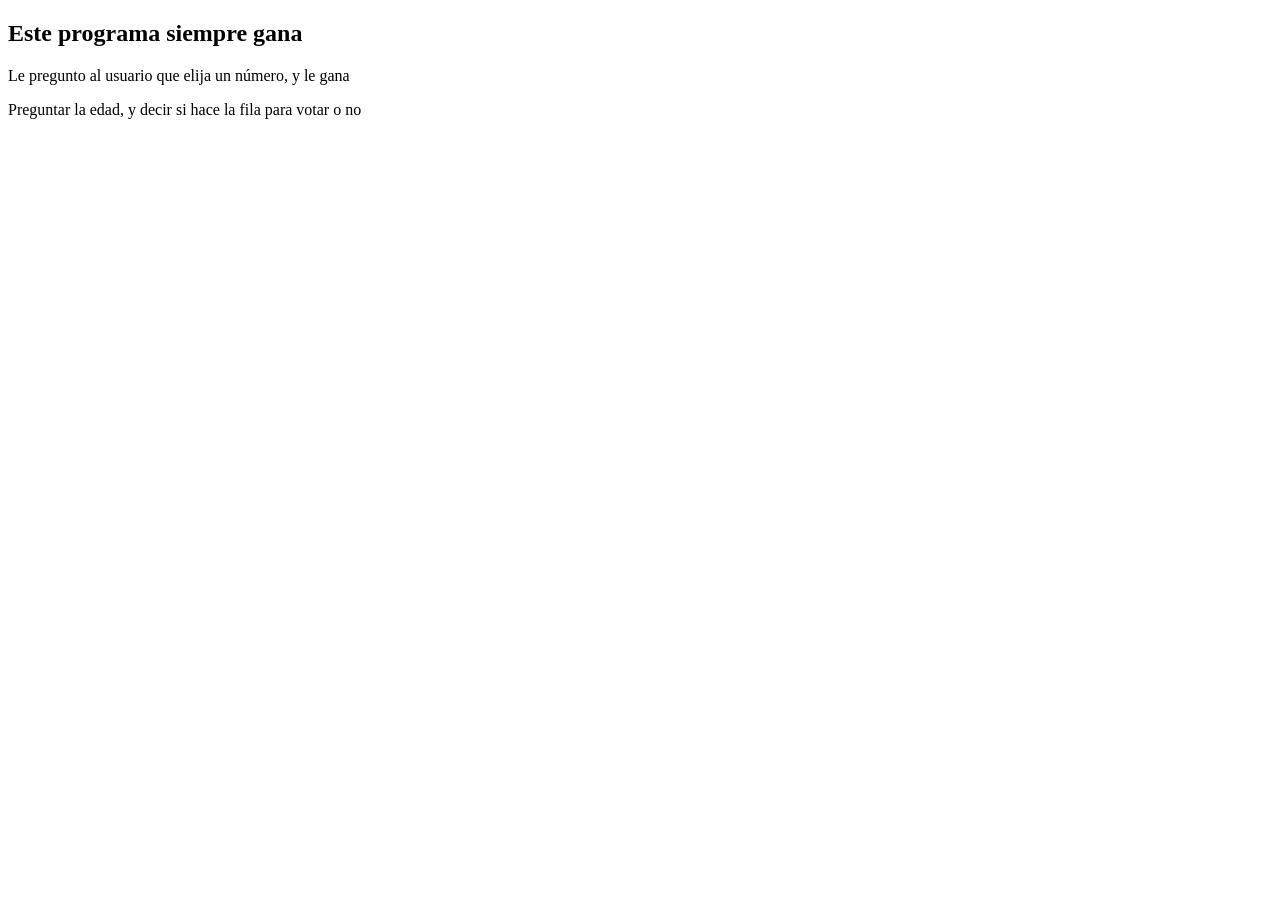
<file: preguntador/index.html>
<!DOCTYPE html>
<html lang="en">

<head>
  <meta charset="UTF-8">
  <meta name="viewport" content="width=device-width, initial-scale=1.0">
  <title>Preguntador</title>
</head>

<body>
  <h2>Este programa siempre gana</h2>
  <p>Le pregunto al usuario que elija un número, y le gana</p>
  <p>
    Preguntar la edad, y decir si hace la fila para votar o no
  </p>
  <script src="script.js"></script>
</body>

</html>
</file>
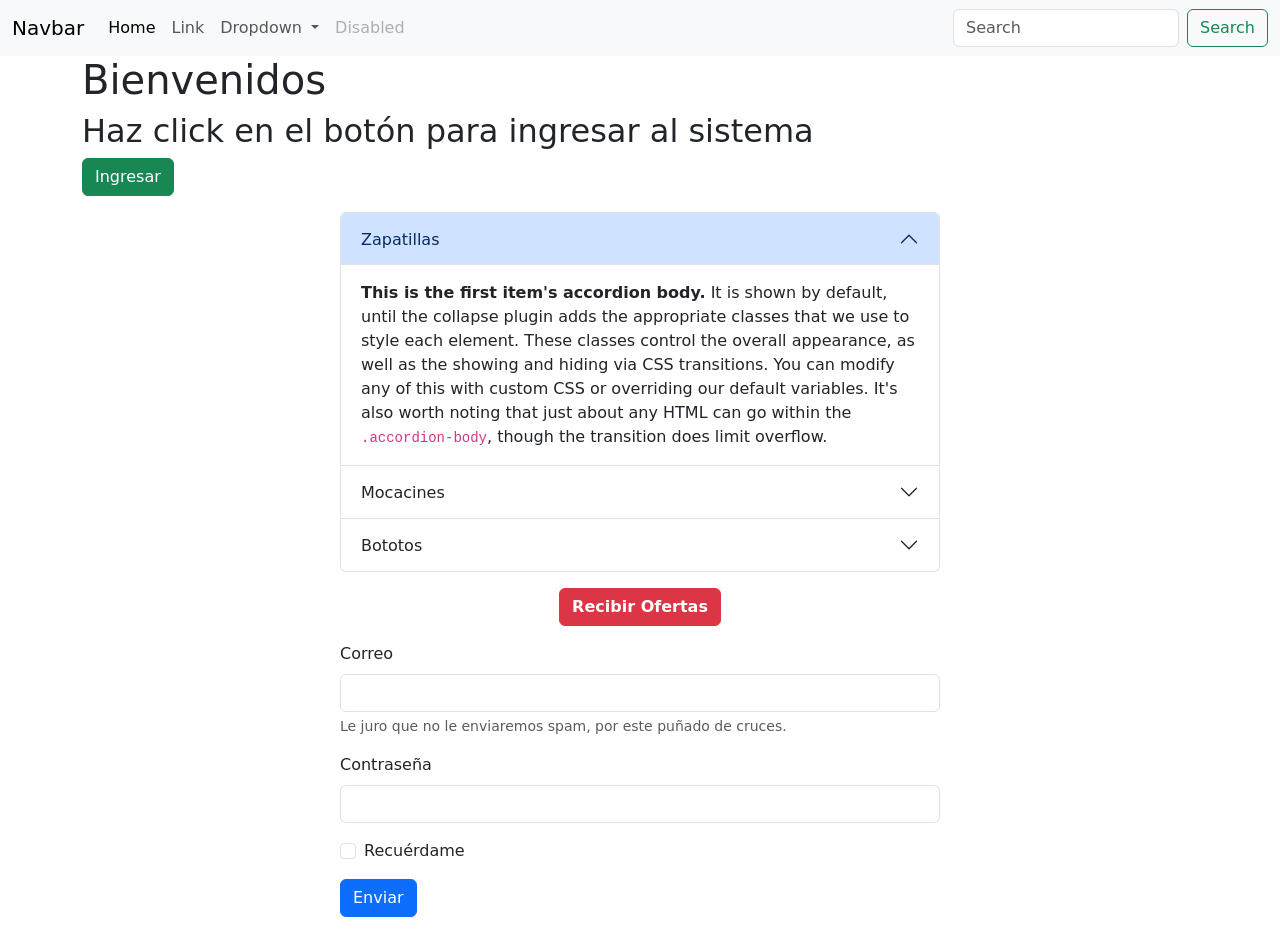
<file: sitio_bs/index.html>
<!DOCTYPE html>
<html lang="en">

<head>
  <meta charset="UTF-8">
  <meta name="viewport" content="width=device-width, initial-scale=1.0">
  <title>Sitio Super</title>
  <link href="https://cdn.jsdelivr.net/npm/bootstrap@5.3.2/dist/css/bootstrap.min.css" rel="stylesheet" integrity="sha384-T3c6CoIi6uLrA9TneNEoa7RxnatzjcDSCmG1MXxSR1GAsXEV/Dwwykc2MPK8M2HN" crossorigin="anonymous">
  <link rel="stylesheet" href="style.css">

</head>

<body>
  <!-- Ejemplo de NAVBAR -->
  <nav class="navbar navbar-expand-lg bg-body-tertiary">
    <div class="container-fluid">
      <a class="navbar-brand" href="#">Navbar</a>
      <button class="navbar-toggler" type="button" data-bs-toggle="collapse" data-bs-target="#navbarSupportedContent" aria-controls="navbarSupportedContent" aria-expanded="false" aria-label="Toggle navigation">
        <span class="navbar-toggler-icon"></span>
      </button>
      <div class="collapse navbar-collapse" id="navbarSupportedContent">
        <ul class="navbar-nav me-auto mb-2 mb-lg-0">
          <li class="nav-item">
            <a class="nav-link active" aria-current="page" href="#">Home</a>
          </li>
          <li class="nav-item">
            <a class="nav-link" href="#">Link</a>
          </li>
          <li class="nav-item dropdown">
            <a class="nav-link dropdown-toggle" href="#" role="button" data-bs-toggle="dropdown" aria-expanded="false">
              Dropdown
            </a>
            <ul class="dropdown-menu">
              <li><a class="dropdown-item" href="#">Action</a></li>
              <li><a class="dropdown-item" href="#">Another action</a></li>
              <li><hr class="dropdown-divider"></li>
              <li><a class="dropdown-item" href="#">Something else here</a></li>
            </ul>
          </li>
          <li class="nav-item">
            <a class="nav-link disabled" aria-disabled="true">Disabled</a>
          </li>
        </ul>
        <form class="d-flex" role="search">
          <input class="form-control me-2" type="search" placeholder="Search" aria-label="Search">
          <button class="btn btn-outline-success" type="submit">Search</button>
        </form>
      </div>
    </div>
  </nav>
  <div class="container">
    <h1>Bienvenidos</h1>
    <h2>Haz click en el botón para ingresar al sistema</h2>
    <button class="btn btn-success">Ingresar</button>

    <!-- Ejemplo de Acordión -->
    <div class="caja">
      <div class="accordion" id="accordionExample">
        <div class="accordion-item">
          <h2 class="accordion-header">
            <button class="accordion-button" type="button" data-bs-toggle="collapse" data-bs-target="#collapseOne" aria-expanded="true" aria-controls="collapseOne">
              Zapatillas
            </button>
          </h2>
          <div id="collapseOne" class="accordion-collapse collapse show" data-bs-parent="#accordionExample">
            <div class="accordion-body">
              <strong>This is the first item's accordion body.</strong> It is shown by default, until the collapse plugin adds the appropriate classes that we use to style each element. These classes control the overall appearance, as well as the showing and hiding via CSS transitions. You can modify any of this with custom CSS or overriding our default variables. It's also worth noting that just about any HTML can go within the <code>.accordion-body</code>, though the transition does limit overflow.
            </div>
          </div>
        </div>
        <div class="accordion-item">
          <h2 class="accordion-header">
            <button class="accordion-button collapsed" type="button" data-bs-toggle="collapse" data-bs-target="#collapseTwo" aria-expanded="false" aria-controls="collapseTwo">
              Mocacines
            </button>
          </h2>
  
          <div id="collapseTwo" class="accordion-collapse collapse" data-bs-parent="#accordionExample">
            <div class="accordion-body">
              <strong>This is the second item's accordion body.</strong> It is hidden by default, until the collapse plugin adds the appropriate classes that we use to style each element. These classes control the overall appearance, as well as the showing and hiding via CSS transitions. You can modify any of this with custom CSS or overriding our default variables. It's also worth noting that just about any HTML can go within the <code>.accordion-body</code>, though the transition does limit overflow.
            </div>
          </div>
  
        </div>
        <div class="accordion-item">
          <h2 class="accordion-header">
            <button class="accordion-button collapsed" type="button" data-bs-toggle="collapse" data-bs-target="#collapseThree" aria-expanded="false" aria-controls="collapseThree">
              Bototos
            </button>
          </h2>
          <div id="collapseThree" class="accordion-collapse collapse" data-bs-parent="#accordionExample">
            <div class="accordion-body">
              <strong>This is the third item's accordion body.</strong> It is hidden by default, until the collapse plugin adds the appropriate classes that we use to style each element. These classes control the overall appearance, as well as the showing and hiding via CSS transitions. You can modify any of this with custom CSS or overriding our default variables. It's also worth noting that just about any HTML can go within the <code>.accordion-body</code>, though the transition does limit overflow.
            </div>
          </div>
        </div>
      </div>
    </div>

    <!-- Boton para levantar el modal -->
    <div class="text-center">
      <button type="button" class="btn btn-danger btn-ofertas" data-bs-toggle="modal" data-bs-target="#modalOferta">
        Recibir Ofertas
      </button>
    </div>

    <!-- Modal -->
    <div class="modal fade" id="modalOferta" tabindex="-1" aria-labelledby="exampleModalLabel" aria-hidden="true">
      <div class="modal-dialog">
        <div class="modal-content">
          <div class="modal-header">
            <h1 class="modal-title fs-5" id="exampleModalLabel">Modal title</h1>
            <button type="button" class="btn-close" data-bs-dismiss="modal" aria-label="Close"></button>
          </div>
          <div class="modal-body">
            ...
          </div>
          <div class="modal-footer">
            <button type="button" class="btn btn-secondary" data-bs-dismiss="modal">Close</button>
            <button type="button" class="btn btn-primary">Save changes</button>
          </div>
        </div>
      </div>
    </div>

    <div class="caja">
      <form>
        <div class="mb-3">
          <label for="exampleInputEmail1" class="form-label">Correo</label>
          <input type="email" class="form-control" id="exampleInputEmail1" aria-describedby="emailHelp">
          <div id="emailHelp" class="form-text">Le juro que no le enviaremos spam, por este puñado de cruces.</div>
        </div>
        <div class="mb-3">
          <label for="exampleInputPassword1" class="form-label">Contraseña</label>
          <input type="password" class="form-control" id="exampleInputPassword1">
        </div>
        <div class="mb-3 form-check">
          <input type="checkbox" class="form-check-input" id="exampleCheck1">
          <label class="form-check-label" for="exampleCheck1">Recuérdame</label>
        </div>
        <button type="submit" class="btn btn-primary">Enviar</button>
      </form>
    </div>

  </div>
  <script src="https://cdn.jsdelivr.net/npm/bootstrap@5.3.2/dist/js/bootstrap.bundle.min.js" integrity="sha384-C6RzsynM9kWDrMNeT87bh95OGNyZPhcTNXj1NW7RuBCsyN/o0jlpcV8Qyq46cDfL" crossorigin="anonymous"></script>

</body>

</html>
</file>
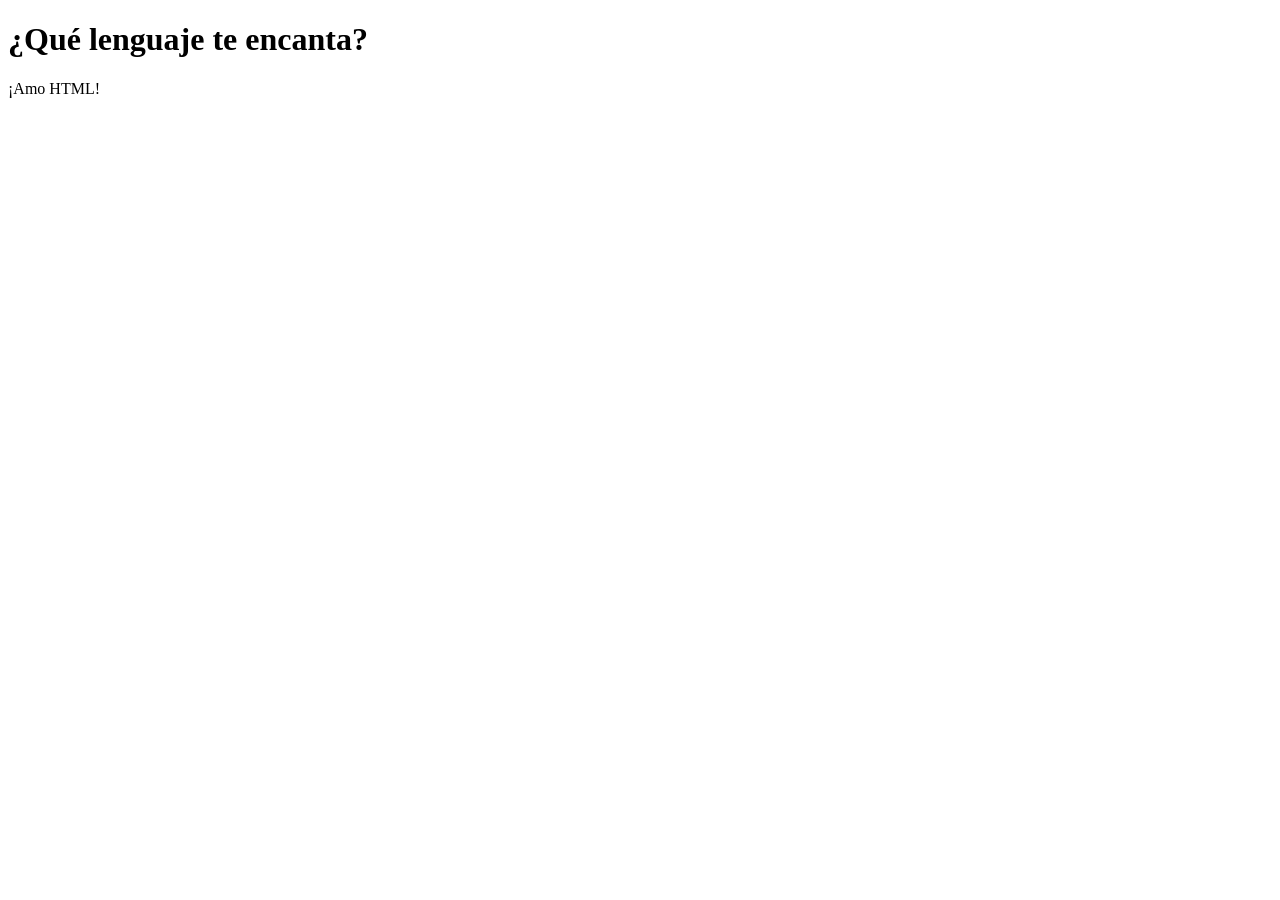
<file: identacion1.html>
<!DOCTYPE html>
<html>
  <head>
    <title>
      Básico I
    </title>
  </head>
  <body>
    <h1>
      ¿Qué lenguaje te encanta?
    </h1>
    <p>
      ¡Amo HTML!
    </p>
    <script>
      // 1. Le pregunto al usuario cantidad de días
      let dias = prompt("¿Cuantos dias son?")

      // 2. Lo transformo a número
      dias = parseInt(dias)

      // 3. Veo cuantos años tengo en esa cantidad de dias
      let anios = dias / 365

      // 4. Eliminamos los decimales
      anios = Math.floor(anios)

      // 5. Le aviso al usuario cuantos años son
      console.log("Son " + anios + " años");

      // 6. Calculamos cuantos dias nos quedan
      dias = dias - (anios * 365)

      // 7. Calculamos cuantas semanas tenemos
      let semanas = dias / 7

      // 8. Eliminamos los decimales de las semanas
      semanas = Math.floor(semanas)

      // 9. Avisamos la cantidad de semanas
      console.log("Hay " + semanas + ' semanas');

      // 10. Calculamos cuantos dias nos quedan
      dias = dias - (semanas * 7)

      // 11. Finalmente avisamos cuantos dias son
      console.log(' y ' + dias + ' días');


    </script>
  </body>
</html>
</file>
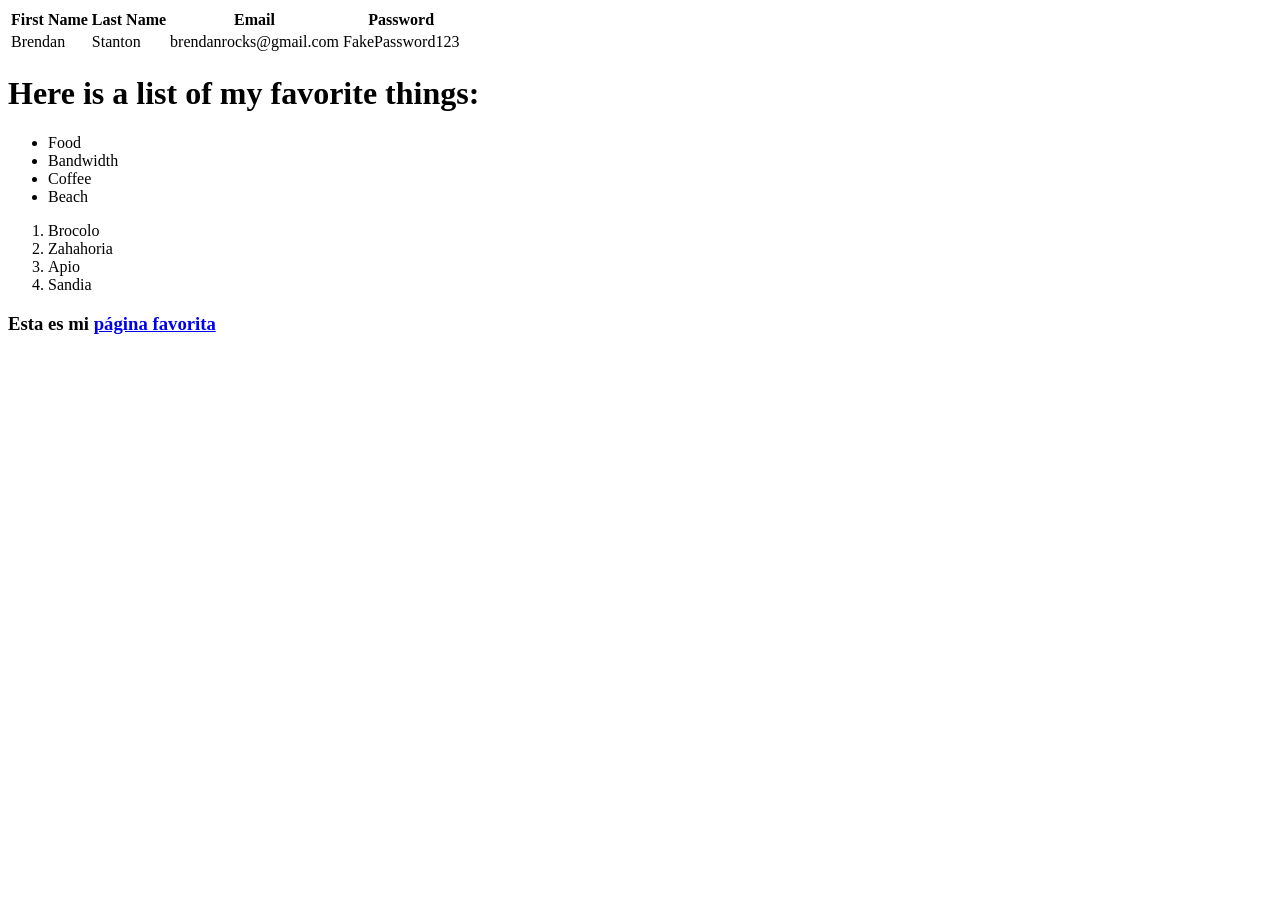
<file: identacion2.html>
<!DOCTYPE html>
<html>

<head>
    <title>
        Basic II
    </title>
</head>

<body>
    <table>
        <thead>
            <tr>
                <th>First Name</th>
                <th>Last Name</th>
                <th>Email</th>
                <th>Password</th>
            </tr>
        </thead>
        <tbody>
            <tr>
                <td>
                    Brendan
                </td>
                <td>
                    Stanton
                </td>
                <td>
                    brendanrocks@gmail.com
                </td>
                <td> FakePassword123 </td>
            </tr>
        </tbody>
    </table>
    <h1>Here is a list of my favorite things:</h1>
    <ul>
        <li>Food</li>
        <li>Bandwidth</li>
        <li>Coffee</li>
        <li>Beach
        </li>
    </ul>
    <ol>
        <li>Brocolo</li>
        <li>Zahahoria</li>
        <li>Apio</li>
        <li>Sandia</li>
    </ol>
    <h3>Esta es mi <a href="https://homer.sii.cl/">página favorita</a> </h3>
    <script>
        function sigma (num) {
            if (num == 1) {
                return 1
            }
            return num + sigma(num - 1)
        }
        // 1. Le pregunto al usuario la temperatura
        let celsius = prompt("¿Que temperatura hace?")

        // 2. Convierto la respuesta del usuario a numero
        celsius = parseInt(celsius)

        // 3. Le sumo 273.15
        const kelvin = celsius + 273.15

        // 4. Imprimo la respuesta
        console.log("Hay una temperatura de " + kelvin + "°K")

        



    </script>
</body>

</html>
</file>
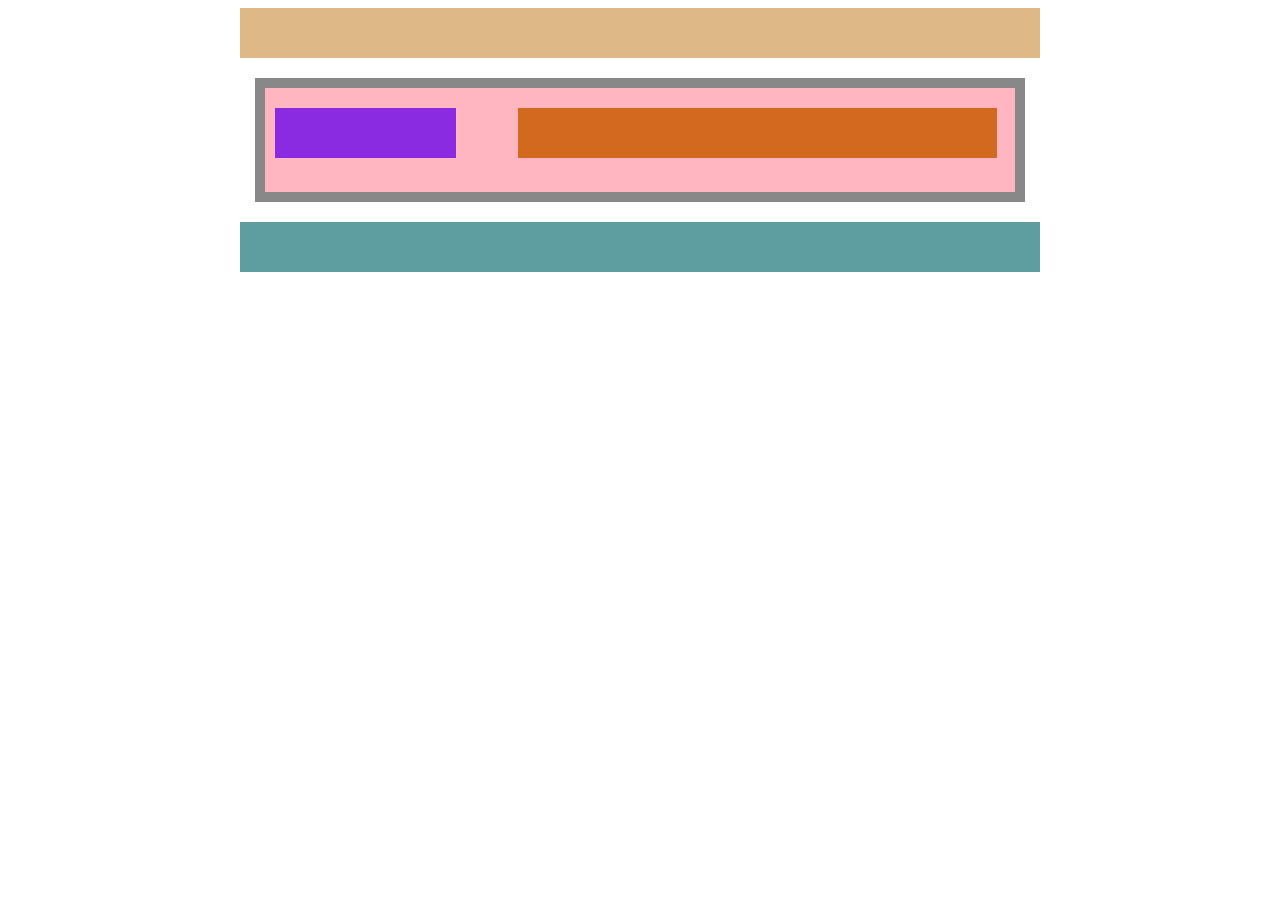
<file: css/cajas.html>
<!DOCTYPE html>
<html lang="en">

<head>
  <meta charset="UTF-8">
  <meta name="viewport" content="width=device-width, initial-scale=1.0">
  <title>Cajas</title>
  <style>
    .container {
      width: 800px;
      margin: 0 auto;
    }
    header {
      background-color: burlywood;
    }
    main {
      background-color: lightpink;
      padding: 20px 15px 30px 10px;
      /*
      border-width: 10px;
      border-style: solid;
      border-color: #000;
      */
      border: 10px solid #888;
      margin: 20px 15px;
    }
    footer {
      background-color: cadetblue;
    }
    header, main, footer, nav, section {
      min-height: 50px;
    }
    nav {
      background-color: blueviolet;
      width: 25%;
    }
    section {
      background-color: chocolate;
      width: 66%;
      margin-left: 8%;
    }
    nav, section {
      display: inline-block;
    }
  </style>
</head>

<body>
  <div class="container">
    <header>

    </header>
    <main>
      <nav>

      </nav>
      <section>

      </section>
    </main>
    <footer>

    </footer>
  </div>
</body>

</html>
</file>
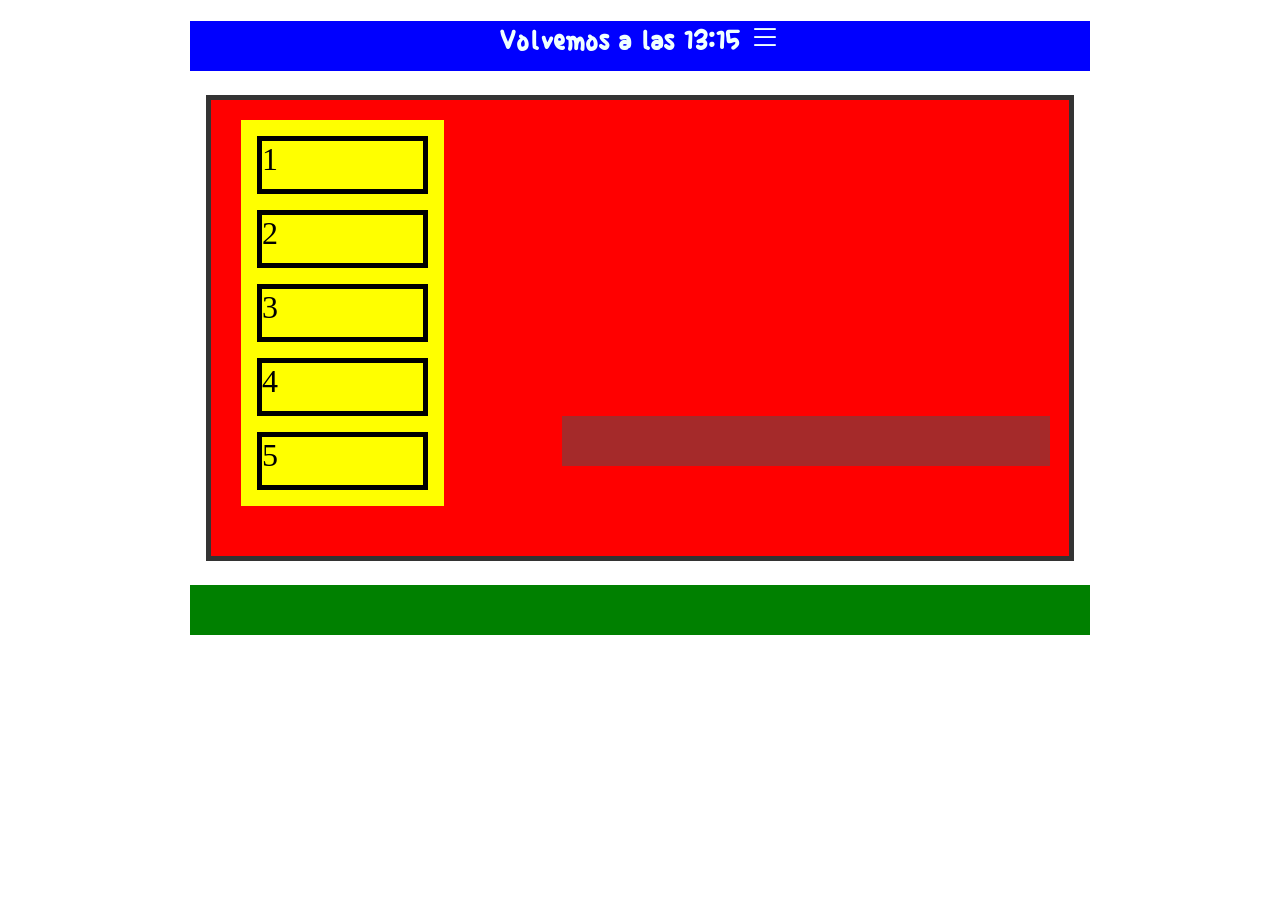
<file: css/cajas2.html>
<!DOCTYPE html>
<html lang="en">

<head>
  <meta charset="UTF-8">
  <meta name="viewport" content="width=device-width, initial-scale=1.0">
  <title>Cajas 1</title>
  <link rel="preconnect" href="https://fonts.googleapis.com">
  <link rel="preconnect" href="https://fonts.gstatic.com" crossorigin>
  <link href="https://fonts.googleapis.com/css2?family=Single+Day&display=swap" rel="stylesheet">
  <!-- <link href="https://cdn.jsdelivr.net/npm/bootstrap@5.3.2/dist/css/bootstrap.min.css" rel="stylesheet" integrity="sha384-T3c6CoIi6uLrA9TneNEoa7RxnatzjcDSCmG1MXxSR1GAsXEV/Dwwykc2MPK8M2HN" crossorigin="anonymous"> -->
  <link rel="stylesheet" href="https://cdn.jsdelivr.net/npm/bootstrap-icons@1.11.3/font/bootstrap-icons.min.css">
  <style>
    .container {
      width: 900px;
      margin: 0 auto;
    }
    header, main, footer, nav, section {
      min-height: 50px;
    }
    header {
      background-color: blue;
    }
    main {
      background-color: red;
      padding: 20px 15px 50px 30px;
      border: 5px solid #333;
      margin: 1.5rem 1rem;
    }
    footer {
      background-color: green;
    }
    nav {
      background-color: yellow;
      width: 25%;
      display: inline-block;
      position: relative;
    }
    section {
      background-color: brown;
      width: 60%;
      display: inline-block;
      margin-left: 14%;
    }
    /* tamaño mobile */
    nav {
      display: none;
    }
    section {
      width: 100%;
      margin: 0;
    }
    /* tamaño medio */
    @media only screen and (min-width: 500px) {
      nav {
        width: 25%;
        display: inline-block;
      }
      section {
        width: 60%;
        margin-left: 14%;
      }
    }
    #titulo {
      font-family: 'Single Day', cursive;
      color: azure;
      text-align: center;
    }
    .caja {
      border: 5px solid black;
      height: 3rem;
      margin: 1rem;
      font-size: 2rem;

    }

  </style>
</head>

<body>
  <div class="container">
    <header>
      <h1 id="titulo">
        Volvemos a las 13:15
        <i class="bi bi-list"></i>
      </h1>
    </header>
    <main>
      <nav>
        <div class="caja">1</div>
        <div class="caja">2</div>
        <div class="caja">3</div>
        <div class="caja">4</div>
        <div class="caja">5</div>
      </nav>
      <section></section>
    </main>
    <footer>

    </footer>
  </div>
</body>

</html>
</file>
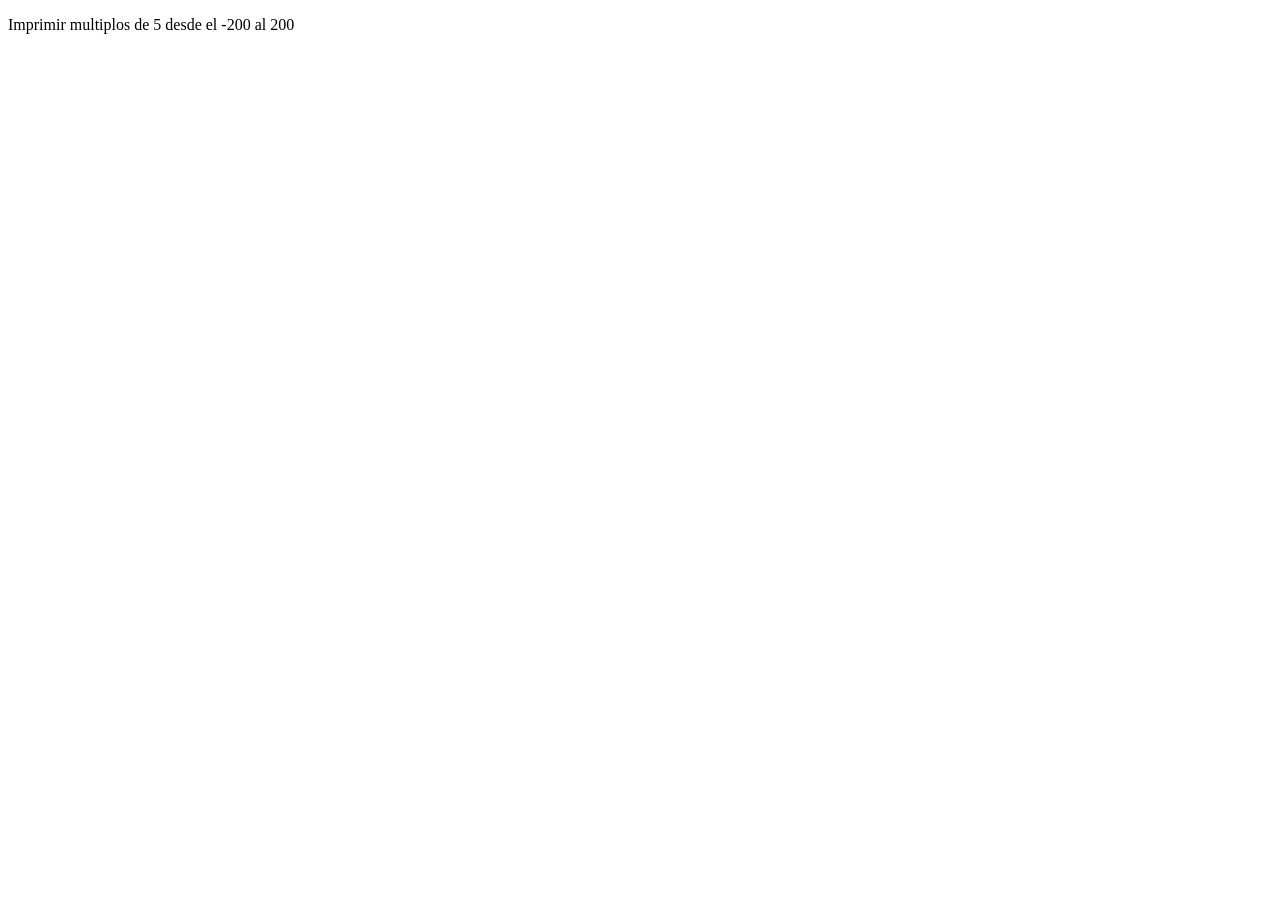
<file: preguntador/ciclos.html>
<!DOCTYPE html>
<html lang="en">

<head>
  <meta charset="UTF-8">
  <meta name="viewport" content="width=device-width, initial-scale=1.0">
  <title>Ciclos</title>
</head>

<body>
  <p>
    Imprimir multiplos de 5 desde el -200 al 200
  </p>
  <script>
    console.log ("1 elefante se balanceaba")
    console.log ("2 elefantes se balanceaban")
    let i = 3
    while (i<=300) {
      const frase = i + " elefantes se balanceaban"
      console.log (frase) 
      i = i+1
    }
    /*
      -200, -195, -190, ...., -5, 0, 5, 10, ...., 195, 200
    */
    let j = -200
    while (j <= 200) {
      console.log(j);
      j += 5
    }


    let num = 1
    while (num <= 100) {
      if ((num % 3 == 0) && (num % 5 == 0)) {
        console.log("FizzBuzz")
      }
      else if (num % 3 == 0) {
        console.log("Fizz");
      }
      else if (num % 5 == 0) {
        console.log("Buzz")
      }
      else {
        console.log(num);
      }
      num = num + 1
    }

  </script>
</body>

</html>
</file>
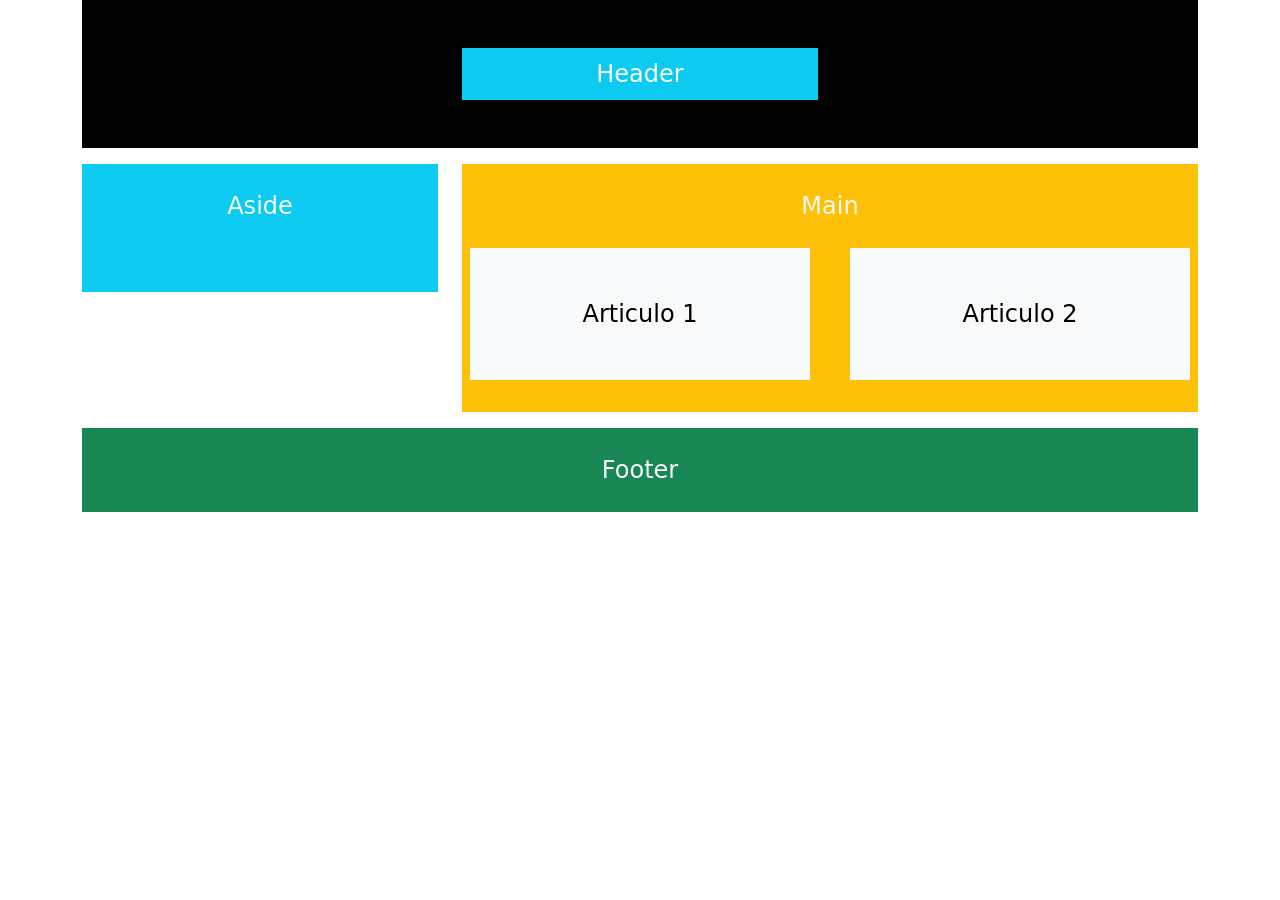
<file: sitio_bs/cajas.html>
<!DOCTYPE html>
<html lang="en">

<head>
  <meta charset="UTF-8">
  <meta name="viewport" content="width=device-width, initial-scale=1.0">
  <title>Cajas con Bootstrap</title>
  <link href="https://cdn.jsdelivr.net/npm/bootstrap@5.3.2/dist/css/bootstrap.min.css" rel="stylesheet" integrity="sha384-T3c6CoIi6uLrA9TneNEoa7RxnatzjcDSCmG1MXxSR1GAsXEV/Dwwykc2MPK8M2HN" crossorigin="anonymous">
</head>

<body>
  <div class="container">
    <!-- Caja Negra -->
    <div class="bg-black">
      <div class="row">
        <div class="col-4 offset-4">
          <!-- Caja celeste -->
          <div class="bg-info my-5 py-2 text-center text-light fs-4">Header</div>
        </div>
      </div>
    </div>
    <!-- Parte del medio -->
    <div class="row">
      <div class="col-4">
        <div class="bg-info text-center text-light fs-4 my-3 py-4" style="min-height: 8rem;">
          Aside
        </div>
      </div>
      <div class="col-8">
        <div class="bg-warning text-center text-light fs-4 my-3 py-4">
          <div class="mb-3">
            Main
          </div>
          <div class="row">
            <div class="col-6">
              <article class="bg-light text-black m-2 py-5">
                Articulo 1
              </article>
            </div>
            <div class="col-6">
              <article class="bg-light text-black m-2 py-5">
                Articulo 2
              </article>
            </div>
          </div>
        </div>
      </div>
    </div>

    <footer class="bg-success text-center text-light py-4 fs-4">
      Footer
    </footer>

  </div>
</body>

</html>
</file>
<file: sitio_bs/style.css>
.caja {
    width: 600px;
    margin: 1rem auto;
}
.btn-ofertas {
    font-weight: bold;
}
</file>
